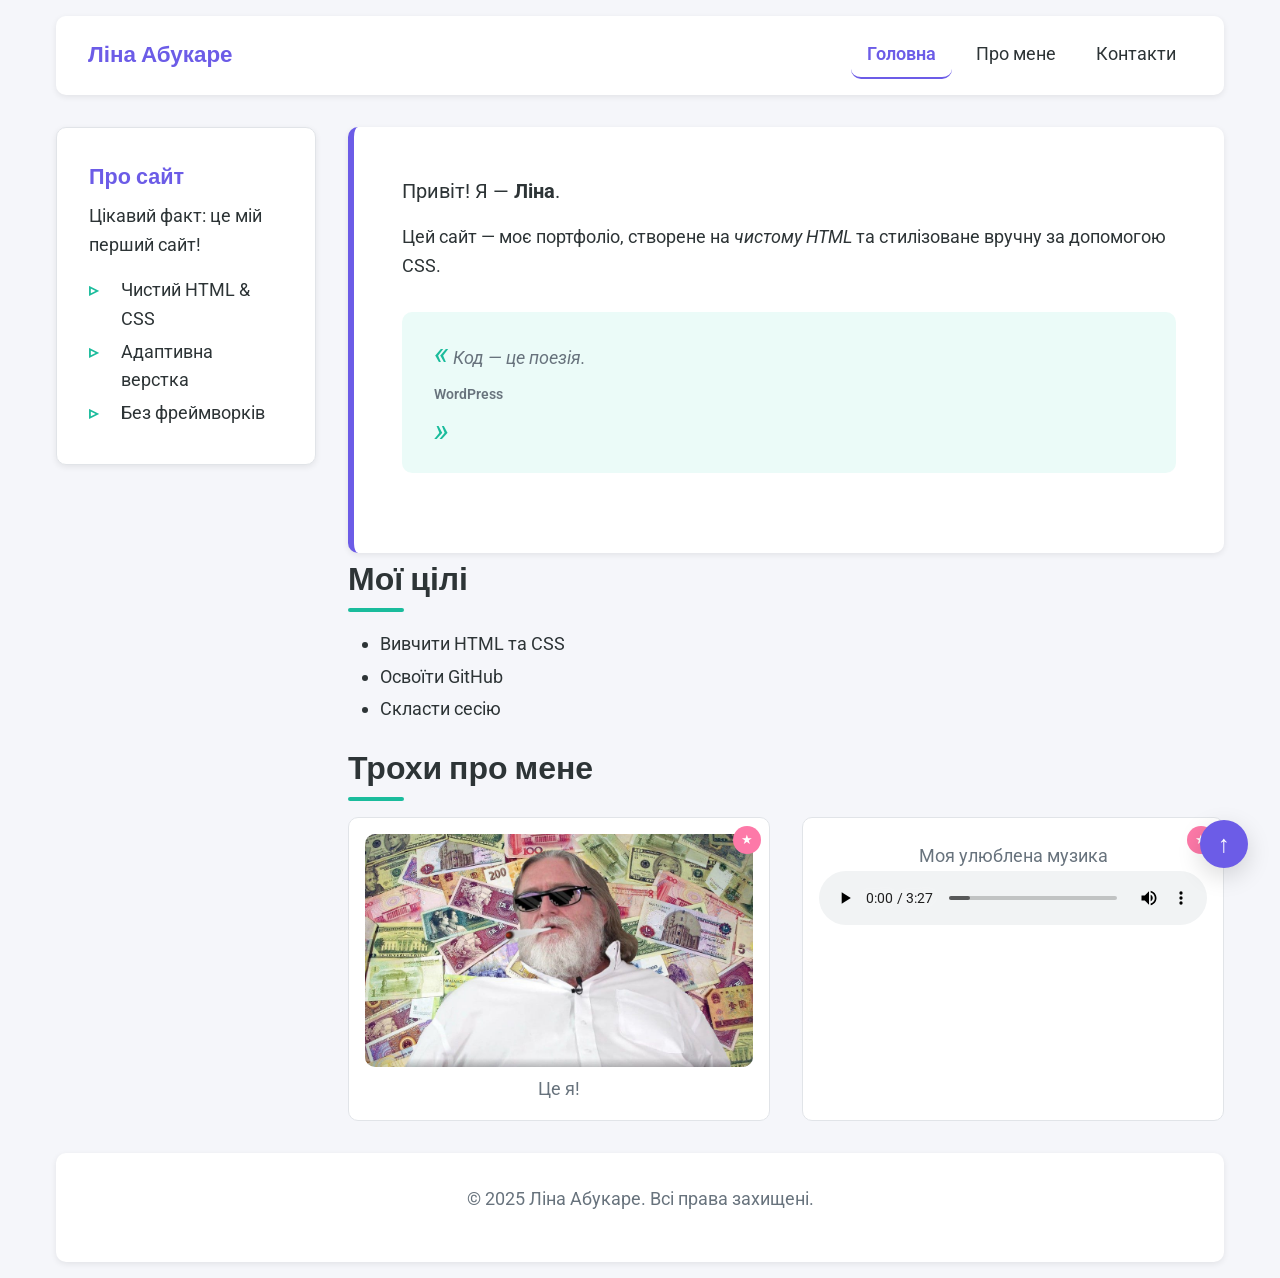
<file: index.html>
<!DOCTYPE html>
<html lang="uk">
<head>
  <meta charset="UTF-8">
  <meta name="viewport" content="width=device-width, initial-scale=1.0">
  <meta name="description" content="Головна сторінка мого портфоліо">
  <meta name="author" content="Ліна Абукаре">
  <title>Головна — Портфоліо</title>
  <link rel="preconnect" href="https://fonts.googleapis.com">
  <link rel="preconnect" href="https://fonts.gstatic.com" crossorigin>
  <link href="https://fonts.googleapis.com/css2?family=Poppins:wght@400;500;600;700&family=Roboto:wght@300;400;500&display=swap" rel="stylesheet">
  <link rel="stylesheet" href="styles.css">
</head>
<body>
  <div class="page" id="top">

    <header class="header">
      <a href="index.html" class="logo">Ліна Абукаре</a>
      <nav class="nav">
        <input type="checkbox" id="menu-toggle" class="menu-toggle">
        <label for="menu-toggle" class="hamburger" aria-label="Відкрити меню">
          <span></span>
          <span></span>
          <span></span>
        </label>
        <ul class="nav-list">
          <li><a href="index.html" class="nav-link active">Головна</a></li>
          <li><a href="about.html" class="nav-link">Про мене</a></li>
          <li><a href="contacts.html" class="nav-link">Контакти</a></li>
        </ul>
      </nav>
    </header>

    <aside class="sidebar">
      <div class="card sidebar-card">
        <h3 class="sidebar-title">Про сайт</h3>
        <p>Цікавий факт: це мій перший сайт!</p>
        <ul class="sidebar-list">
          <li>Чистий HTML &amp; CSS</li>
          <li>Адаптивна верстка</li>
          <li>Без фреймворків</li>
        </ul>
      </div>
    </aside>

    <main class="content">
      <section class="hero" id="hero">
        <p class="hero-greeting">Привіт! Я — <strong>Ліна</strong>.</p>
        <p>Цей сайт — моє портфоліо, створене на <em>чистому HTML</em> та стилізоване вручну за допомогою CSS.</p>
        <blockquote class="quote">Код — це поезія.<cite>WordPress</cite></blockquote>
      </section>

      <section class="section" id="goals">
        <h2 class="section-title">Мої цілі</h2>
        <ul class="goals-list">
          <li>Вивчити HTML та CSS</li>
          <li>Освоїти GitHub</li>
          <li>Скласти сесію</li>
        </ul>
      </section>

      <section class="section" id="media">
        <h2 class="section-title">Трохи про мене</h2>
        <div class="media-grid">
          <figure class="media-card">
            <img src="images/photo.jpg" alt="Моє фото" class="profile-img">
            <figcaption>Це я!</figcaption>
          </figure>
          <figure class="media-card">
            <figcaption>Моя улюблена музика</figcaption>
            <audio controls class="audio-player">
              <source src="audio/music.mp3" type="audio/mpeg">
              Ваш браузер не підтримує аудіо.
            </audio>
          </figure>
        </div>
      </section>
    </main>

    <footer class="footer">
      <p>&copy; 2025 Ліна Абукаре. Всі права захищені.</p>
      <a href="#top" class="back-to-top" aria-label="Нагору">↑</a>
    </footer>

  </div>
</body>
</html>
</file>
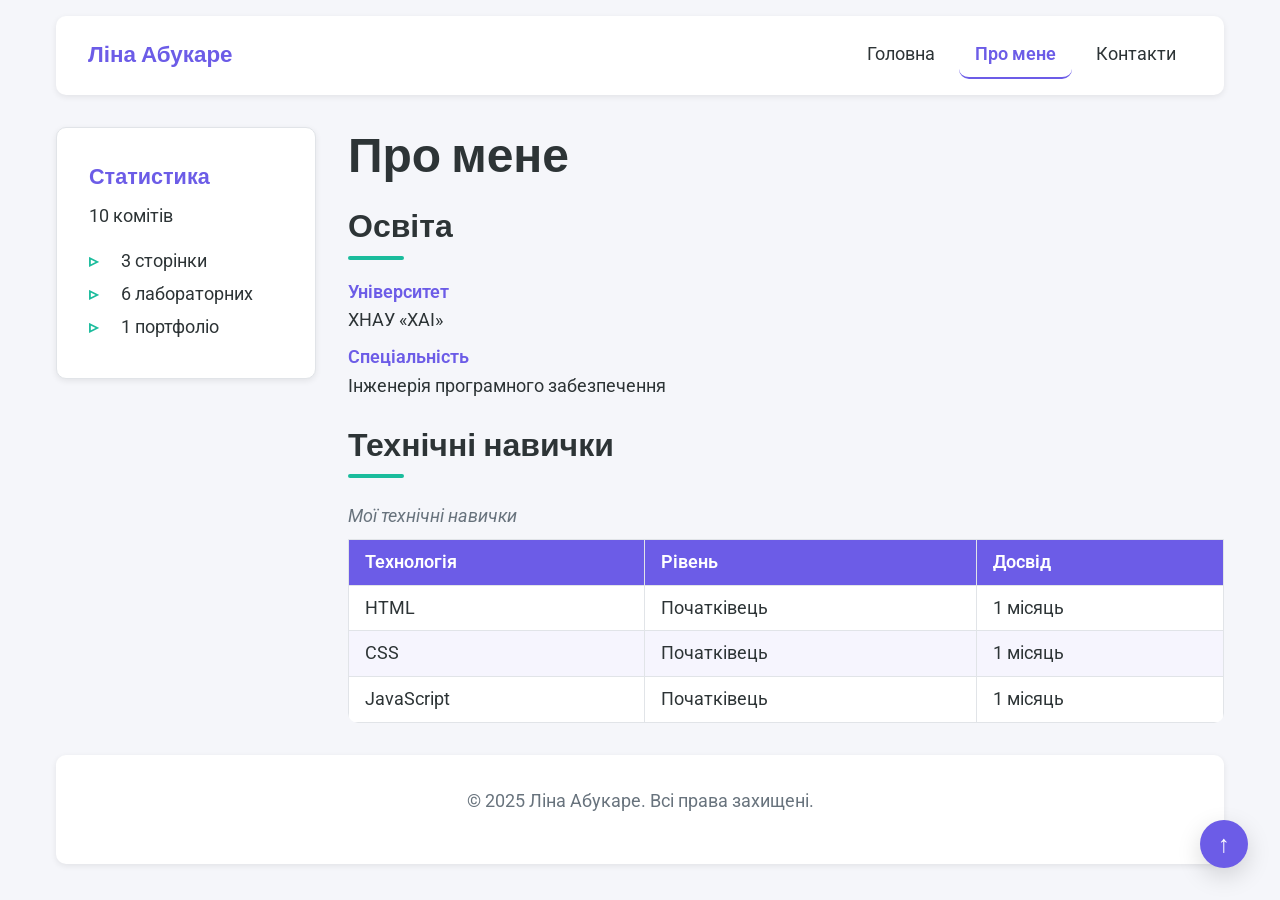
<file: about.html>
<!DOCTYPE html>
<html lang="uk">
<head>
  <meta charset="UTF-8">
  <meta name="viewport" content="width=device-width, initial-scale=1.0">
  <meta name="description" content="Про мене — моє портфоліо">
  <meta name="author" content="Ліна Абукаре">
  <title>Про мене — Портфоліо</title>
  <link rel="preconnect" href="https://fonts.googleapis.com">
  <link rel="preconnect" href="https://fonts.gstatic.com" crossorigin>
  <link href="https://fonts.googleapis.com/css2?family=Poppins:wght@400;500;600;700&family=Roboto:wght@300;400;500&display=swap" rel="stylesheet">
  <link rel="stylesheet" href="styles.css">
</head>
<body>
  <div class="page" id="top">

    <header class="header">
      <a href="index.html" class="logo">Ліна Абукаре</a>
      <nav class="nav">
        <input type="checkbox" id="menu-toggle" class="menu-toggle">
        <label for="menu-toggle" class="hamburger" aria-label="Відкрити меню">
          <span></span>
          <span></span>
          <span></span>
        </label>
        <ul class="nav-list">
          <li><a href="index.html" class="nav-link">Головна</a></li>
          <li><a href="about.html" class="nav-link active">Про мене</a></li>
          <li><a href="contacts.html" class="nav-link">Контакти</a></li>
        </ul>
      </nav>
    </header>

    <aside class="sidebar">
      <div class="card sidebar-card">
        <h3 class="sidebar-title">Статистика</h3>
        <p>10 комітів</p>
        <ul class="sidebar-list">
          <li>3 сторінки</li>
          <li>6 лабораторних</li>
          <li>1 портфоліо</li>
        </ul>
      </div>
    </aside>

    <main class="content">
      <section class="section">
        <h1 class="page-title">Про мене</h1>

        <h2 class="section-title">Освіта</h2>
        <dl class="info-list">
          <dt>Університет</dt>
          <dd>ХНАУ «ХАІ»</dd>
          <dt>Спеціальність</dt>
          <dd>Інженерія програмного забезпечення</dd>
        </dl>
      </section>

      <section class="section">
        <h2 class="section-title">Технічні навички</h2>
        <div class="table-wrapper">
          <table class="skills-table">
            <caption>Мої технічні навички</caption>
            <thead>
              <tr>
                <th>Технологія</th>
                <th>Рівень</th>
                <th>Досвід</th>
              </tr>
            </thead>
            <tbody>
              <tr>
                <td>HTML</td>
                <td>Початківець</td>
                <td>1 місяць</td>
              </tr>
              <tr>
                <td>CSS</td>
                <td>Початківець</td>
                <td>1 місяць</td>
              </tr>
              <tr>
                <td>JavaScript</td>
                <td>Початківець</td>
                <td>1 місяць</td>
              </tr>
            </tbody>
          </table>
        </div>
      </section>
    </main>

    <footer class="footer">
      <p>&copy; 2025 Ліна Абукаре. Всі права захищені.</p>
      <a href="#top" class="back-to-top" aria-label="Нагору">↑</a>
    </footer>

  </div>
</body>
</html>
</file>
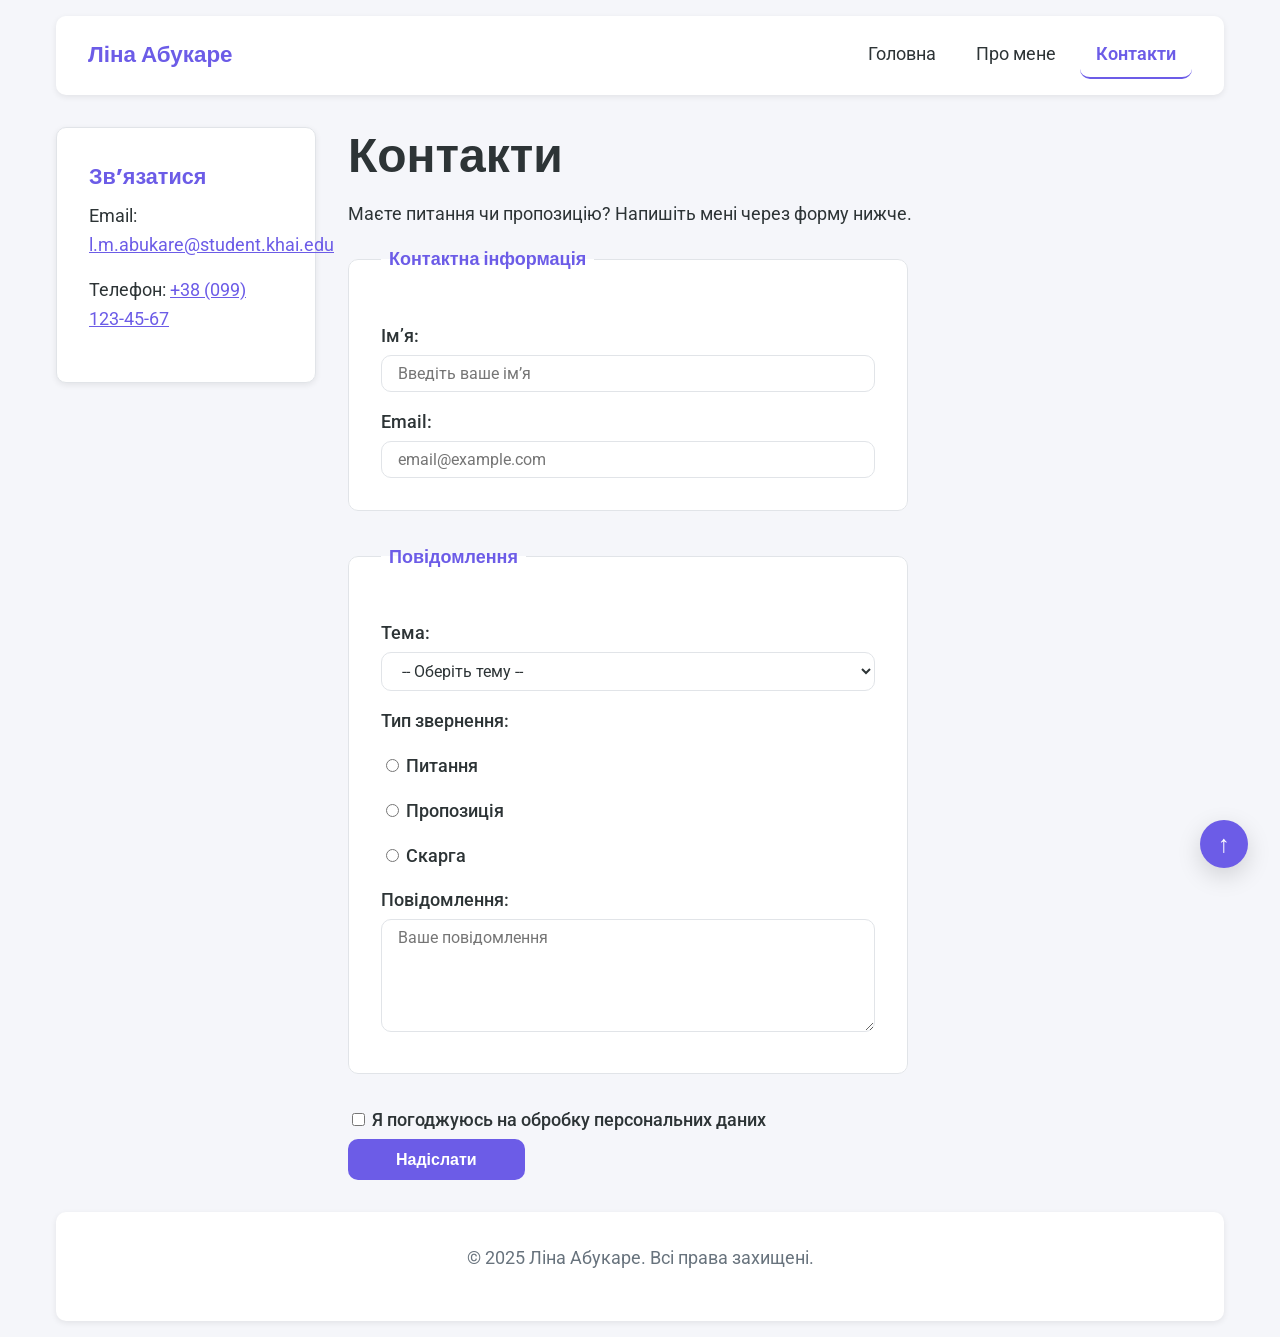
<file: contacts.html>
<!DOCTYPE html>
<html lang="uk">
<head>
  <meta charset="UTF-8">
  <meta name="viewport" content="width=device-width, initial-scale=1.0">
  <meta name="description" content="Контакти — моє портфоліо">
  <meta name="author" content="Ліна Абукаре">
  <title>Контакти — Портфоліо</title>
  <link rel="preconnect" href="https://fonts.googleapis.com">
  <link rel="preconnect" href="https://fonts.gstatic.com" crossorigin>
  <link href="https://fonts.googleapis.com/css2?family=Poppins:wght@400;500;600;700&family=Roboto:wght@300;400;500&display=swap" rel="stylesheet">
  <link rel="stylesheet" href="styles.css">
</head>
<body>
  <div class="page" id="top">

    <header class="header">
      <a href="index.html" class="logo">Ліна Абукаре</a>
      <nav class="nav">
        <input type="checkbox" id="menu-toggle" class="menu-toggle">
        <label for="menu-toggle" class="hamburger" aria-label="Відкрити меню">
          <span></span>
          <span></span>
          <span></span>
        </label>
        <ul class="nav-list">
          <li><a href="index.html" class="nav-link">Головна</a></li>
          <li><a href="about.html" class="nav-link">Про мене</a></li>
          <li><a href="contacts.html" class="nav-link active">Контакти</a></li>
        </ul>
      </nav>
    </header>

    <aside class="sidebar">
      <div class="card sidebar-card">
        <h3 class="sidebar-title">Звʼязатися</h3>
        <p>Email: <a href="mailto:l.m.abukare@student.khai.edu" class="text-link">l.m.abukare@student.khai.edu</a></p>
        <p>Телефон: <a href="tel:+380991234567" class="text-link">+38 (099) 123-45-67</a></p>
      </div>
    </aside>

    <main class="content">
      <section class="section">
        <h1 class="page-title">Контакти</h1>
        <p>Маєте питання чи пропозицію? Напишіть мені через форму нижче.</p>

        <form action="#" method="post" class="contact-form">
          <fieldset class="form-group">
            <legend>Контактна інформація</legend>

            <label for="name">Імʼя:</label>
            <input type="text" id="name" name="name" placeholder="Введіть ваше імʼя" required>

            <label for="email">Email:</label>
            <input type="email" id="email" name="email" placeholder="email@example.com" required>
          </fieldset>

          <fieldset class="form-group">
            <legend>Повідомлення</legend>

            <label for="subject">Тема:</label>
            <select id="subject" name="subject" required>
              <option value="">-- Оберіть тему --</option>
              <option value="general">Загальне питання</option>
              <option value="cooperation">Співпраця</option>
              <option value="feedback">Відгук</option>
            </select>

            <p class="field-label">Тип звернення:</p>
            <label class="choice">
              <input type="radio" name="type" value="question" required> Питання
            </label>
            <label class="choice">
              <input type="radio" name="type" value="suggestion"> Пропозиція
            </label>
            <label class="choice">
              <input type="radio" name="type" value="complaint"> Скарга
            </label>

            <label for="message">Повідомлення:</label>
            <textarea id="message" name="message" rows="5" placeholder="Ваше повідомлення"></textarea>
          </fieldset>

          <label class="choice consent">
            <input type="checkbox" name="consent" required>
            Я погоджуюсь на обробку персональних даних
          </label>

          <button type="submit" class="btn">Надіслати</button>
        </form>
      </section>
    </main>

    <footer class="footer">
      <p>&copy; 2025 Ліна Абукаре. Всі права захищені.</p>
      <a href="#top" class="back-to-top" aria-label="Нагору">↑</a>
    </footer>

  </div>
</body>
</html>
</file>
<file: styles.css>
/* =====================================================================
   CSS Custom Properties (змінні теми) — Лаба 3
   ===================================================================== */
:root {
  /* Кольори (демонстрація трьох форматів: HEX, RGB, HSL) */
  --color-primary: #6c5ce7;            /* HEX */
  --color-primary-dark: rgb(88, 74, 209); /* RGB */
  --color-secondary: hsl(168, 76%, 42%); /* HSL */
  --color-accent: #fd79a8;
  --color-bg: #f5f6fa;
  --color-surface: #ffffff;
  --color-text: #2d3436;
  --color-text-muted: hsl(210, 9%, 45%);
  --color-border: #e1e4e8;

  /* Шрифти з fallback-стеком */
  --font-main: 'Roboto', Arial, Helvetica, sans-serif;
  --font-heading: 'Poppins', 'Segoe UI', Tahoma, sans-serif;

  /* Відступи */
  --spacing-xs: 0.25rem;
  --spacing-sm: 0.5rem;
  --spacing-md: 1rem;
  --spacing-lg: 2rem;
  --spacing-xl: 3rem;

  /* Інше */
  --border-radius: 10px;
  --transition-speed: 0.3s;
  --shadow-sm: 0 2px 6px rgba(0, 0, 0, 0.08);
  --shadow-md: 0 8px 24px rgba(0, 0, 0, 0.15);
  --max-width: 1200px;
}

/* =====================================================================
   Загальні стилі / скидання
   ===================================================================== */
*,
*::before,
*::after {
  box-sizing: border-box;
}

body {
  margin: 0;
  padding: 0;
  font-family: var(--font-main);
  font-size: clamp(0.95rem, 1.5vw, 1.125rem);
  line-height: 1.6;
  color: var(--color-text);
  background-color: var(--color-bg);
}

/* Адаптивні зображення — Лаба 3 */
img {
  max-width: 100%;
  height: auto;
  display: block;
}

/* Гнучка типографіка через clamp() — Лаба 3 */
h1,
.page-title {
  font-family: var(--font-heading);
  font-size: clamp(1.75rem, 4vw, 3rem);
  line-height: 1.2;
  margin: 0 0 var(--spacing-md);
}

h2,
.section-title {
  font-family: var(--font-heading);
  font-size: clamp(1.25rem, 3vw, 2rem);
  margin: 0 0 var(--spacing-md);
}

h3 {
  font-family: var(--font-heading);
  font-size: clamp(1.05rem, 2vw, 1.35rem);
  margin: 0 0 var(--spacing-sm);
}

p {
  margin: 0 0 var(--spacing-md);
}

/* Декоративна лінія під заголовком секції — псевдоелемент (Лаба 2) */
.section-title::after {
  content: "";
  display: block;
  width: 56px;
  height: 4px;
  margin-top: var(--spacing-xs);
  background-color: var(--color-secondary);
  border-radius: 2px;
}

/* Анімація появи елементів — Лаба 3 */
@keyframes fadeIn {
  from { opacity: 0; transform: translateY(20px); }
  to   { opacity: 1; transform: translateY(0); }
}

.section,
.hero {
  animation: fadeIn 0.6s ease both;
}

/* =====================================================================
   Макет сторінки на CSS Grid (Mobile First) — Лаба 3
   ===================================================================== */
.page {
  display: grid;
  grid-template-areas:
    "header"
    "content"
    "sidebar"
    "footer";
  grid-template-columns: 1fr;
  gap: var(--spacing-lg);
  max-width: var(--max-width);
  margin: 0 auto;
  padding: var(--spacing-md);
}

.header  { grid-area: header; }
.sidebar { grid-area: sidebar; }
.content { grid-area: content; }
.footer  { grid-area: footer; }

/* =====================================================================
   Хедер та навігація (Flexbox + гамбургер) — Лаби 2, 3
   ===================================================================== */
.header {
  position: sticky;
  top: 0;
  z-index: 100;
  display: flex;
  flex-wrap: wrap;
  align-items: center;
  justify-content: space-between;
  gap: var(--spacing-md);
  padding: var(--spacing-md) var(--spacing-lg);
  background-color: var(--color-surface);
  border-radius: var(--border-radius);
  box-shadow: var(--shadow-sm);
}

.logo {
  font-family: var(--font-heading);
  font-size: 1.4rem;
  font-weight: 700;
  color: var(--color-primary);
  text-decoration: none;
}

.nav {
  display: flex;
  align-items: center;
}

/* Прихований чекбокс, що керує гамбургер-меню (CSS-only) */
.menu-toggle {
  display: none;
}

.hamburger {
  display: flex;
  flex-direction: column;
  gap: 5px;
  cursor: pointer;
  padding: var(--spacing-xs);
}

.hamburger span {
  width: 28px;
  height: 3px;
  border-radius: 2px;
  background-color: var(--color-text);
  transition: all var(--transition-speed) ease;
}

/* Прибрати маркери списку, горизонтальне меню */
.nav-list {
  display: none;
  list-style: none;
  margin: 0;
  padding: 0;
  width: 100%;
  flex-direction: column;
  gap: var(--spacing-sm);
}

/* Розгортання меню при кліку на гамбургер (мобільні) */
.menu-toggle:checked ~ .nav-list {
  display: flex;
}

/* Стилізація посилань навігації + transition (Лаба 3) */
.nav-link {
  display: block;
  padding: var(--spacing-sm) var(--spacing-md);
  color: var(--color-text);
  text-decoration: none;
  border-radius: var(--border-radius);
  border-bottom: 2px solid transparent;
  transition: color var(--transition-speed) ease,
              background-color var(--transition-speed) ease,
              border-color var(--transition-speed) ease;
}

.nav-link:hover {
  color: var(--color-primary);
  background-color: rgba(108, 92, 231, 0.08);
}

.nav-link:active {
  background-color: rgba(108, 92, 231, 0.18);
}

.nav-link:focus-visible {
  outline: 3px solid var(--color-accent);
  outline-offset: 2px;
}

.nav-link.active {
  color: var(--color-primary);
  border-bottom-color: var(--color-primary);
  font-weight: 600;
}

/* =====================================================================
   Бічна панель (sidebar)
   ===================================================================== */
.card {
  background-color: var(--color-surface);
  border: 1px solid var(--color-border);
  border-radius: var(--border-radius);
  padding: var(--spacing-lg);
  box-shadow: var(--shadow-sm);
}

.sidebar-title {
  color: var(--color-primary);
}

.sidebar-list {
  margin: var(--spacing-sm) 0 0;
  padding-left: 0;
  list-style: none;
}

/* Псевдоелемент: маркер перед пунктом списку (Лаба 2) */
.sidebar-list li {
  position: relative;
  padding-left: var(--spacing-lg);
  margin-bottom: var(--spacing-xs);
}

.sidebar-list li::before {
  content: "▹";
  position: absolute;
  left: 0;
  color: var(--color-secondary);
  font-weight: 700;
}

/* =====================================================================
   Головна секція / контент
   ===================================================================== */
.hero {
  background-color: var(--color-surface);
  border-radius: var(--border-radius);
  padding: var(--spacing-xl);
  box-shadow: var(--shadow-sm);
  border-left: 6px solid var(--color-primary);
}

.hero-greeting {
  font-size: 1.25rem;
}

/* Цитата з декоративними лапками — псевдоелементи (Лаба 2) */
.quote {
  position: relative;
  margin: var(--spacing-lg) 0;
  padding: var(--spacing-md) var(--spacing-lg);
  background-color: rgba(0, 206, 168, 0.08);
  border-radius: var(--border-radius);
  font-style: italic;
  color: var(--color-text-muted);
}

.quote::before {
  content: "«";
  font-size: 2rem;
  color: var(--color-secondary);
  margin-right: var(--spacing-xs);
}

.quote::after {
  content: "»";
  font-size: 2rem;
  color: var(--color-secondary);
}

.quote cite {
  display: block;
  margin-top: var(--spacing-xs);
  font-size: 0.85rem;
  font-style: normal;
  font-weight: 600;
}

.goals-list {
  padding-left: var(--spacing-lg);
}

.goals-list li {
  margin-bottom: var(--spacing-xs);
}

/* Сітка карток (auto-fit + minmax) — Лаба 3 */
.media-grid {
  display: grid;
  grid-template-columns: repeat(auto-fit, minmax(240px, 1fr));
  gap: var(--spacing-lg);
}

/* Картка з ефектом підняття + relative/absolute бейдж (Лаби 2, 3) */
.media-card {
  position: relative;
  margin: 0;
  padding: var(--spacing-md);
  background-color: var(--color-surface);
  border: 1px solid var(--color-border);
  border-radius: var(--border-radius);
  overflow: hidden;
  transition: transform var(--transition-speed) ease,
              box-shadow var(--transition-speed) ease;
}

.media-card:hover {
  transform: translateY(-6px);
  box-shadow: var(--shadow-md);
}

.media-card figcaption {
  margin-top: var(--spacing-sm);
  text-align: center;
  color: var(--color-text-muted);
}

/* Декоративний бейдж, позиціонований відносно картки (relative + absolute) */
.media-card::after {
  content: "★";
  position: absolute;
  top: var(--spacing-sm);
  right: var(--spacing-sm);
  z-index: 2;
  width: 28px;
  height: 28px;
  display: flex;
  align-items: center;
  justify-content: center;
  background-color: var(--color-accent);
  color: #fff;
  border-radius: 50%;
  font-size: 0.8rem;
}

.profile-img {
  width: 100%;
  border-radius: var(--border-radius);
}

.audio-player {
  width: 100%;
}

/* Список означень (Про мене) */
.info-list dt {
  font-weight: 600;
  color: var(--color-primary);
}

.info-list dd {
  margin: 0 0 var(--spacing-sm);
}

/* =====================================================================
   Таблиця — Лаба 2
   ===================================================================== */
.table-wrapper {
  overflow-x: auto; /* горизонтальний скрол на вузьких екранах */
}

.skills-table {
  width: 100%;
  border-collapse: collapse;
  background-color: var(--color-surface);
  border-radius: var(--border-radius);
  overflow: hidden;
}

.skills-table caption {
  caption-side: top;
  text-align: left;
  padding: var(--spacing-sm) 0;
  color: var(--color-text-muted);
  font-style: italic;
}

.skills-table th,
.skills-table td {
  padding: var(--spacing-sm) var(--spacing-md);
  border: 1px solid var(--color-border);
  text-align: left;
}

/* Заголовок таблиці — інший фон та жирний шрифт */
.skills-table th {
  background-color: var(--color-primary);
  color: #fff;
  font-weight: 600;
}

/* Зебра — чергування фону рядків */
.skills-table tbody tr:nth-child(even) {
  background-color: rgba(108, 92, 231, 0.06);
}

/* Підсвічування рядка при наведенні */
.skills-table tbody tr:hover {
  background-color: rgba(0, 206, 168, 0.12);
}

/* =====================================================================
   Форма — Лаба 2
   ===================================================================== */
.contact-form {
  max-width: 560px;
}

.form-group {
  margin: 0 0 var(--spacing-lg);
  padding: var(--spacing-lg);
  border: 1px solid var(--color-border);
  border-radius: var(--border-radius);
  background-color: var(--color-surface);
}

.form-group legend {
  padding: 0 var(--spacing-sm);
  font-family: var(--font-heading);
  font-weight: 600;
  color: var(--color-primary);
}

.contact-form label {
  display: block;
  margin: var(--spacing-md) 0 var(--spacing-xs);
  font-weight: 500;
}

.field-label {
  margin: var(--spacing-md) 0 var(--spacing-xs);
  font-weight: 500;
}

/* Селектор атрибута — текстові поля (Лаба 2) */
input[type="text"],
input[type="email"],
select,
textarea {
  width: 100%;
  padding: var(--spacing-sm) var(--spacing-md);
  font-family: inherit;
  font-size: 1rem;
  color: var(--color-text);
  border: 1px solid var(--color-border);
  border-radius: var(--border-radius);
  background-color: #fff;
  transition: border-color var(--transition-speed) ease,
              box-shadow var(--transition-speed) ease;
}

textarea {
  resize: vertical;
}

/* Стан фокусу полів */
input[type="text"]:focus,
input[type="email"]:focus,
select:focus,
textarea:focus {
  outline: none;
  border-color: var(--color-primary);
  box-shadow: 0 0 0 3px rgba(108, 92, 231, 0.25);
}

/* Радіо / чекбокси */
.choice {
  display: flex;
  align-items: center;
  gap: var(--spacing-sm);
  font-weight: 400;
  cursor: pointer;
}

.choice input {
  accent-color: var(--color-primary);
  width: auto;
}

.consent {
  margin: var(--spacing-md) 0 var(--spacing-lg);
}

/* Кнопка з transition (Лаба 3) */
.btn {
  display: inline-block;
  padding: var(--spacing-sm) var(--spacing-xl);
  font-family: var(--font-heading);
  font-size: 1rem;
  font-weight: 600;
  color: #fff;
  background-color: var(--color-primary);
  border: none;
  border-radius: var(--border-radius);
  cursor: pointer;
  transition: background-color var(--transition-speed) ease,
              box-shadow var(--transition-speed) ease,
              transform var(--transition-speed) ease;
}

.btn:hover {
  background-color: var(--color-primary-dark);
  box-shadow: var(--shadow-md);
}

.btn:active {
  transform: translateY(1px);
}

.btn:focus-visible {
  outline: 3px solid var(--color-accent);
  outline-offset: 2px;
}

/* =====================================================================
   Текстові посилання (LVHA + focus) — Лаба 2
   ===================================================================== */
.text-link:link    { color: var(--color-primary); }
.text-link:visited { color: var(--color-primary-dark); }
.text-link:hover   { color: var(--color-secondary); text-decoration: underline; }
.text-link:active  { color: var(--color-accent); }
.text-link:focus-visible {
  outline: 2px solid var(--color-accent);
  outline-offset: 2px;
}

/* =====================================================================
   Футер та кнопка «Нагору» (fixed) — Лаба 2
   ===================================================================== */
.footer {
  padding: var(--spacing-lg);
  text-align: center;
  color: var(--color-text-muted);
  background-color: var(--color-surface);
  border-radius: var(--border-radius);
  box-shadow: var(--shadow-sm);
}

/* Кнопка «Нагору», зафіксована у правому нижньому куті */
.back-to-top {
  position: fixed;
  bottom: var(--spacing-lg);
  right: var(--spacing-lg);
  z-index: 200;
  width: 48px;
  height: 48px;
  display: flex;
  align-items: center;
  justify-content: center;
  font-size: 1.5rem;
  color: #fff;
  text-decoration: none;
  background-color: var(--color-primary);
  border-radius: 50%;
  box-shadow: var(--shadow-md);
  transition: background-color var(--transition-speed) ease,
              transform var(--transition-speed) ease;
}

.back-to-top:hover {
  background-color: var(--color-secondary);
  transform: translateY(-4px);
}

.back-to-top:focus-visible {
  outline: 3px solid var(--color-accent);
  outline-offset: 2px;
}

/* =====================================================================
   Медіа-запити (Mobile First) — Лаба 3
   ===================================================================== */

/* Планшет: 768px і більше — горизонтальне меню, ховаємо гамбургер */
@media (min-width: 768px) {
  .hamburger {
    display: none;
  }

  .nav-list {
    display: flex;
    flex-direction: row;
    width: auto;
    gap: var(--spacing-sm);
    align-items: center;
  }
}

/* Десктоп: 1024px і більше — двоколонковий grid із бічною панеллю */
@media (min-width: 1024px) {
  .page {
    grid-template-areas:
      "header header"
      "sidebar content"
      "footer footer";
    grid-template-columns: 260px 1fr;
  }

  .sidebar .card {
    position: sticky;
    top: 100px;
  }
}
</file>
